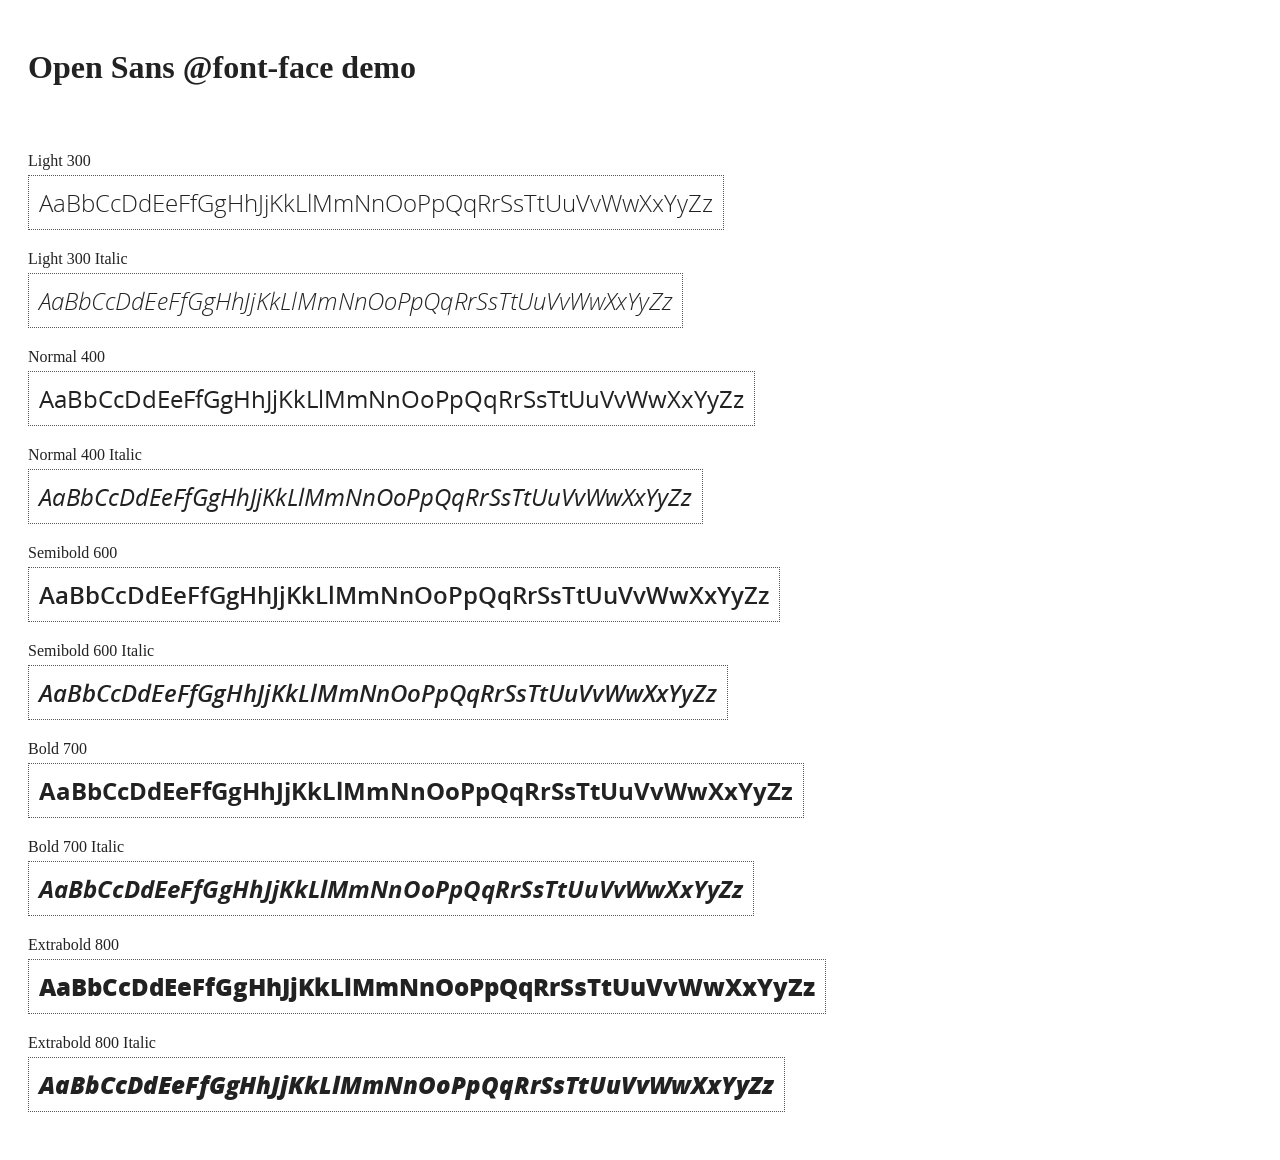
<file: test_pre2/libs/angular/docs/components/open-sans-fontface-1.0.4/index.html>
<!DOCTYPE html>
<html>
	<head>
		<title>Open Sans @font-face demo</title>
		<meta charset="UTF-8" />
		<link rel="stylesheet" href="open-sans.css" type="text/css" />
		<style>
		body {
			padding: 20px;
			color: #222;
			background: #fff;
		}

		span { display: block; }

		.font-demo {
			display: inline-block;
			margin: 5px 0 20px;
			padding: 10px;
			border: 1px dotted #555;
			font-family: 'Open Sans';
			font-size: 24px;
		}
		</style>
	</head>
	<body>
		<h1>Open Sans @font-face demo</h1>
		<div style="margin-bottom:20px">
			<iframe src="http://ghbtns.com/github-btn.html?user=FontFaceKit&amp;repo=open-sans&amp;type=watch&amp;count=true"
					style="width:110px;height:20px;border:0"></iframe>
			<iframe src="http://ghbtns.com/github-btn.html?user=FontFaceKit&amp;repo=open-sans&amp;type=fork&amp;count=true"
					style="width:95px;height:20px;border:0"></iframe>
		</div>

		<span>Light 300</span>
		<div class="font-demo" style="font-weight:300">
			AaBbCcDdEeFfGgHhJjKkLlMmNnOoPpQqRrSsTtUuVvWwXxYyZz
		</div>

		<span>Light 300 Italic</span>
		<div class="font-demo" style="font-weight:300;font-style:italic">
			AaBbCcDdEeFfGgHhJjKkLlMmNnOoPpQqRrSsTtUuVvWwXxYyZz
		</div>

		<span>Normal 400</span>
		<div class="font-demo">
			AaBbCcDdEeFfGgHhJjKkLlMmNnOoPpQqRrSsTtUuVvWwXxYyZz
		</div>

		<span>Normal 400 Italic</span>
		<div class="font-demo" style="font-style:italic">
			AaBbCcDdEeFfGgHhJjKkLlMmNnOoPpQqRrSsTtUuVvWwXxYyZz
		</div>

		<span>Semibold 600</span>
		<div class="font-demo" style="font-weight:600">
			AaBbCcDdEeFfGgHhJjKkLlMmNnOoPpQqRrSsTtUuVvWwXxYyZz
		</div>

		<span>Semibold 600 Italic</span>
		<div class="font-demo" style="font-weight:600;font-style:italic">
			AaBbCcDdEeFfGgHhJjKkLlMmNnOoPpQqRrSsTtUuVvWwXxYyZz
		</div>

		<span>Bold 700</span>
		<div class="font-demo" style="font-weight:700">
			AaBbCcDdEeFfGgHhJjKkLlMmNnOoPpQqRrSsTtUuVvWwXxYyZz
		</div>

		<span>Bold 700 Italic</span>
		<div class="font-demo" style="font-weight:700;font-style:italic">
			AaBbCcDdEeFfGgHhJjKkLlMmNnOoPpQqRrSsTtUuVvWwXxYyZz
		</div>

		<span>Extrabold 800</span>
		<div class="font-demo" style="font-weight:800">
			AaBbCcDdEeFfGgHhJjKkLlMmNnOoPpQqRrSsTtUuVvWwXxYyZz
		</div>

		<span>Extrabold 800 Italic</span>
		<div class="font-demo" style="font-weight:800;font-style:italic">
			AaBbCcDdEeFfGgHhJjKkLlMmNnOoPpQqRrSsTtUuVvWwXxYyZz
		</div>
	</body>
</html>
</file>
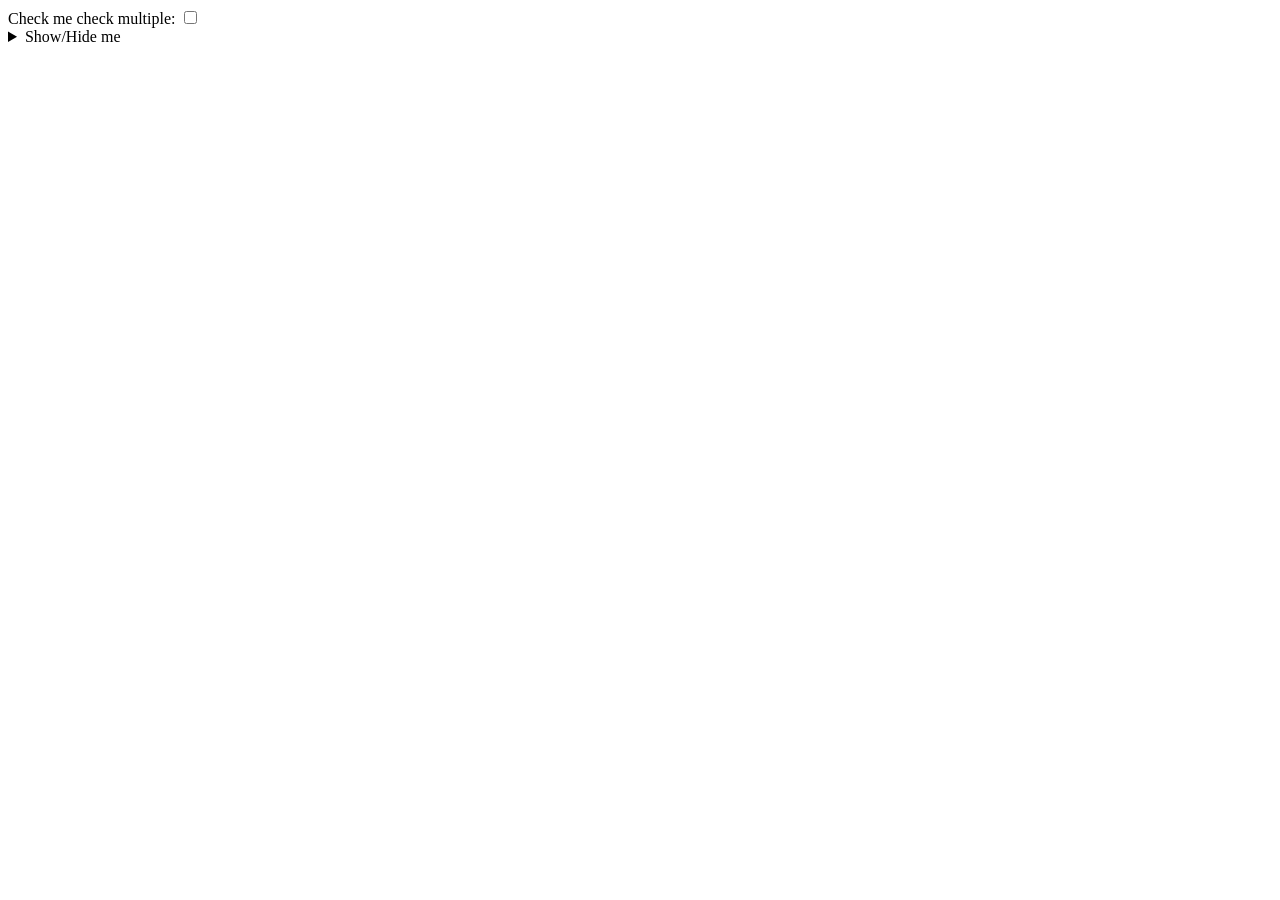
<file: test_pre2/libs/angular/docs/examples/example-example10/index.html>
<!doctype html>
<html lang="en">
<head>
  <meta charset="UTF-8">
  <title>Example - example-example10</title>
  

  <script src="../../../angular.min.js"></script>
  

  
</head>
<body ng-app="">
    Check me check multiple: <input type="checkbox" ng-model="open"><br/>
  <details id="details" ng-open="open">
     <summary>Show/Hide me</summary>
  </details>
</body>
</html>
</file>
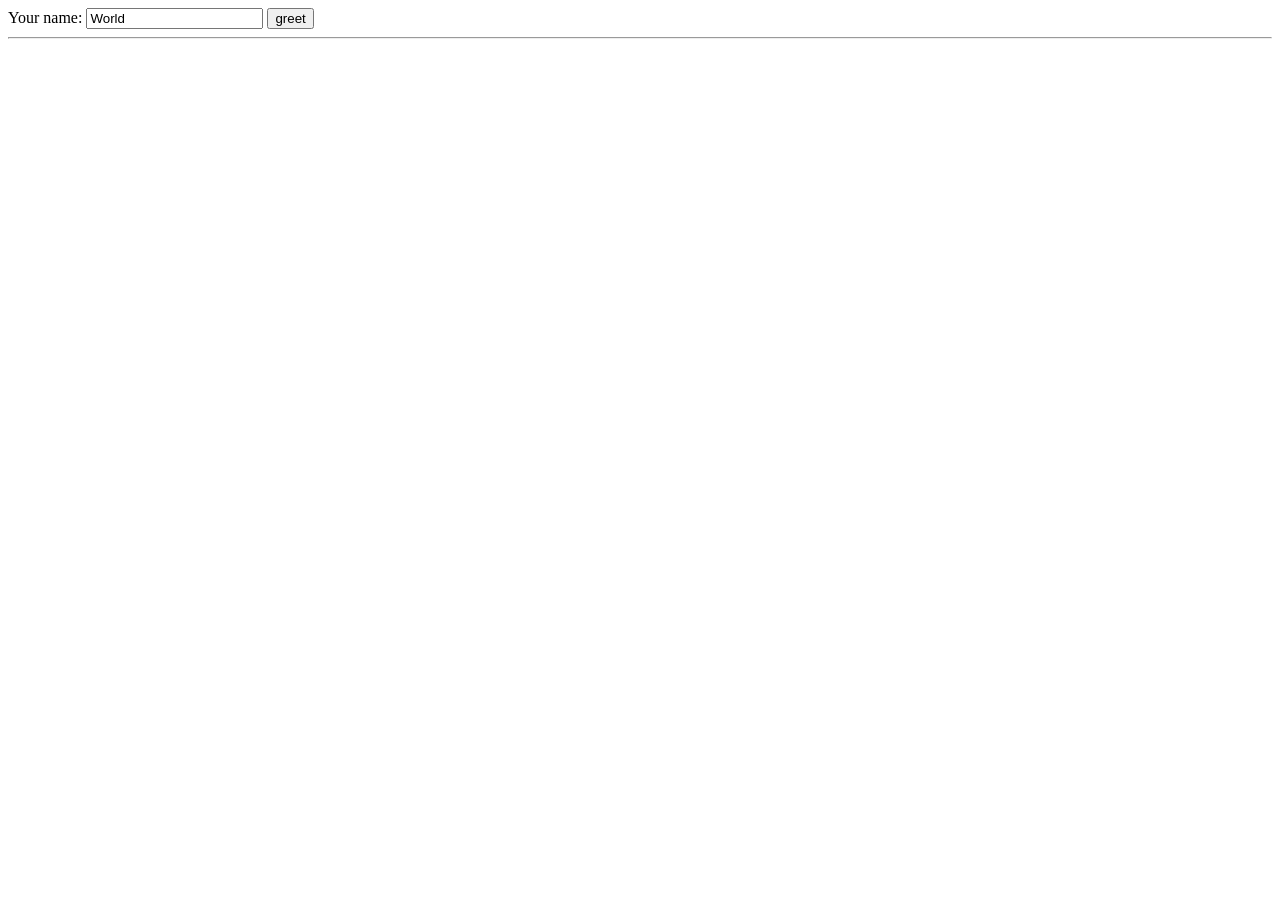
<file: test_pre2/libs/angular/docs/examples/example-example102/index.html>
<!doctype html>
<html lang="en">
<head>
  <meta charset="UTF-8">
  <title>Example - example-example102</title>
  

  <script src="../../../angular.min.js"></script>
  <script src="script.js"></script>
  

  
</head>
<body ng-app="scopeExample">
    <div ng-controller="MyController">
    Your name:
      <input type="text" ng-model="username">
      <button ng-click='sayHello()'>greet</button>
    <hr>
    {{greeting}}
  </div>
</body>
</html>
</file>
<file: test_pre2/libs/angular/docs/components/open-sans-fontface-1.0.4/open-sans.css>
/* Open Sans @font-face kit */

/* BEGIN Light */
@font-face {
  font-family: 'Open Sans';
  src: url('fonts/Light/OpenSans-Light.eot');
  src: url('fonts/Light/OpenSans-Light.eot?#iefix') format('embedded-opentype'),
       url('fonts/Light/OpenSans-Light.woff') format('woff'),
       url('fonts/Light/OpenSans-Light.ttf') format('truetype'),
       url('fonts/Light/OpenSans-Light.svg#OpenSansLight') format('svg');
  font-weight: 300;
  font-style: normal;
}
/* END Light */

/* BEGIN Light Italic */
@font-face {
  font-family: 'Open Sans';
  src: url('fonts/LightItalic/OpenSans-LightItalic.eot');
  src: url('fonts/LightItalic/OpenSans-LightItalic.eot?#iefix') format('embedded-opentype'),
       url('fonts/LightItalic/OpenSans-LightItalic.woff') format('woff'),
       url('fonts/LightItalic/OpenSans-LightItalic.ttf') format('truetype'),
       url('fonts/LightItalic/OpenSans-LightItalic.svg#OpenSansLightItalic') format('svg');
  font-weight: 300;
  font-style: italic;
}
/* END Light Italic */

/* BEGIN Regular */
@font-face {
  font-family: 'Open Sans';
  src: url('fonts/Regular/OpenSans-Regular.eot');
  src: url('fonts/Regular/OpenSans-Regular.eot?#iefix') format('embedded-opentype'),
       url('fonts/Regular/OpenSans-Regular.woff') format('woff'),
       url('fonts/Regular/OpenSans-Regular.ttf') format('truetype'),
       url('fonts/Regular/OpenSans-Regular.svg#OpenSansRegular') format('svg');
  font-weight: normal;
  font-style: normal;
}
/* END Regular */

/* BEGIN Italic */
@font-face {
  font-family: 'Open Sans';
  src: url('fonts/Italic/OpenSans-Italic.eot');
  src: url('fonts/Italic/OpenSans-Italic.eot?#iefix') format('embedded-opentype'),
       url('fonts/Italic/OpenSans-Italic.woff') format('woff'),
       url('fonts/Italic/OpenSans-Italic.ttf') format('truetype'),
       url('fonts/Italic/OpenSans-Italic.svg#OpenSansItalic') format('svg');
  font-weight: normal;
  font-style: italic;
}
/* END Italic */

/* BEGIN Semibold */
@font-face {
  font-family: 'Open Sans';
  src: url('fonts/Semibold/OpenSans-Semibold.eot');
  src: url('fonts/Semibold/OpenSans-Semibold.eot?#iefix') format('embedded-opentype'),
       url('fonts/Semibold/OpenSans-Semibold.woff') format('woff'),
       url('fonts/Semibold/OpenSans-Semibold.ttf') format('truetype'),
       url('fonts/Semibold/OpenSans-Semibold.svg#OpenSansSemibold') format('svg');
  font-weight: 600;
  font-style: normal;
}
/* END Semibold */

/* BEGIN Semibold Italic */
@font-face {
  font-family: 'Open Sans';
  src: url('fonts/SemiboldItalic/OpenSans-SemiboldItalic.eot');
  src: url('fonts/SemiboldItalic/OpenSans-SemiboldItalic.eot?#iefix') format('embedded-opentype'),
       url('fonts/SemiboldItalic/OpenSans-SemiboldItalic.woff') format('woff'),
       url('fonts/SemiboldItalic/OpenSans-SemiboldItalic.ttf') format('truetype'),
       url('fonts/SemiboldItalic/OpenSans-SemiboldItalic.svg#OpenSansSemiboldItalic') format('svg');
  font-weight: 600;
  font-style: italic;
}
/* END Semibold Italic */

/* BEGIN Bold */
@font-face {
  font-family: 'Open Sans';
  src: url('fonts/Bold/OpenSans-Bold.eot');
  src: url('fonts/Bold/OpenSans-Bold.eot?#iefix') format('embedded-opentype'),
       url('fonts/Bold/OpenSans-Bold.woff') format('woff'),
       url('fonts/Bold/OpenSans-Bold.ttf') format('truetype'),
       url('fonts/Bold/OpenSans-Bold.svg#OpenSansBold') format('svg');
  font-weight: bold;
  font-style: normal;
}
/* END Bold */

/* BEGIN Bold Italic */
@font-face {
  font-family: 'Open Sans';
  src: url('fonts/BoldItalic/OpenSans-BoldItalic.eot');
  src: url('fonts/BoldItalic/OpenSans-BoldItalic.eot?#iefix') format('embedded-opentype'),
       url('fonts/BoldItalic/OpenSans-BoldItalic.woff') format('woff'),
       url('fonts/BoldItalic/OpenSans-BoldItalic.ttf') format('truetype'),
       url('fonts/BoldItalic/OpenSans-BoldItalic.svg#OpenSansBoldItalic') format('svg');
  font-weight: bold;
  font-style: italic;
}
/* END Bold Italic */

/* BEGIN Extrabold */
@font-face {
  font-family: 'Open Sans';
  src: url('fonts/ExtraBold/OpenSans-ExtraBold.eot');
  src: url('fonts/ExtraBold/OpenSans-ExtraBold.eot?#iefix') format('embedded-opentype'),
       url('fonts/ExtraBold/OpenSans-ExtraBold.woff') format('woff'),
       url('fonts/ExtraBold/OpenSans-ExtraBold.ttf') format('truetype'),
       url('fonts/ExtraBold/OpenSans-ExtraBold.svg#OpenSansExtrabold') format('svg');
  font-weight: 800;
  font-style: normal;
}
/* END Extrabold */

/* BEGIN Extrabold Italic */
@font-face {
  font-family: 'Open Sans';
  src: url('fonts/ExtraBoldItalic/OpenSans-ExtraBoldItalic.eot');
  src: url('fonts/ExtraBoldItalic/OpenSans-ExtraBoldItalic.eot?#iefix') format('embedded-opentype'),
       url('fonts/ExtraBoldItalic/OpenSans-ExtraBoldItalic.woff') format('woff'),
       url('fonts/ExtraBoldItalic/OpenSans-ExtraBoldItalic.ttf') format('truetype'),
       url('fonts/ExtraBoldItalic/OpenSans-ExtraBoldItalic.svg#OpenSansExtraboldItalic') format('svg');
  font-weight: 800;
  font-style: italic;
}
/* END Extrabold Italic */
</file>
